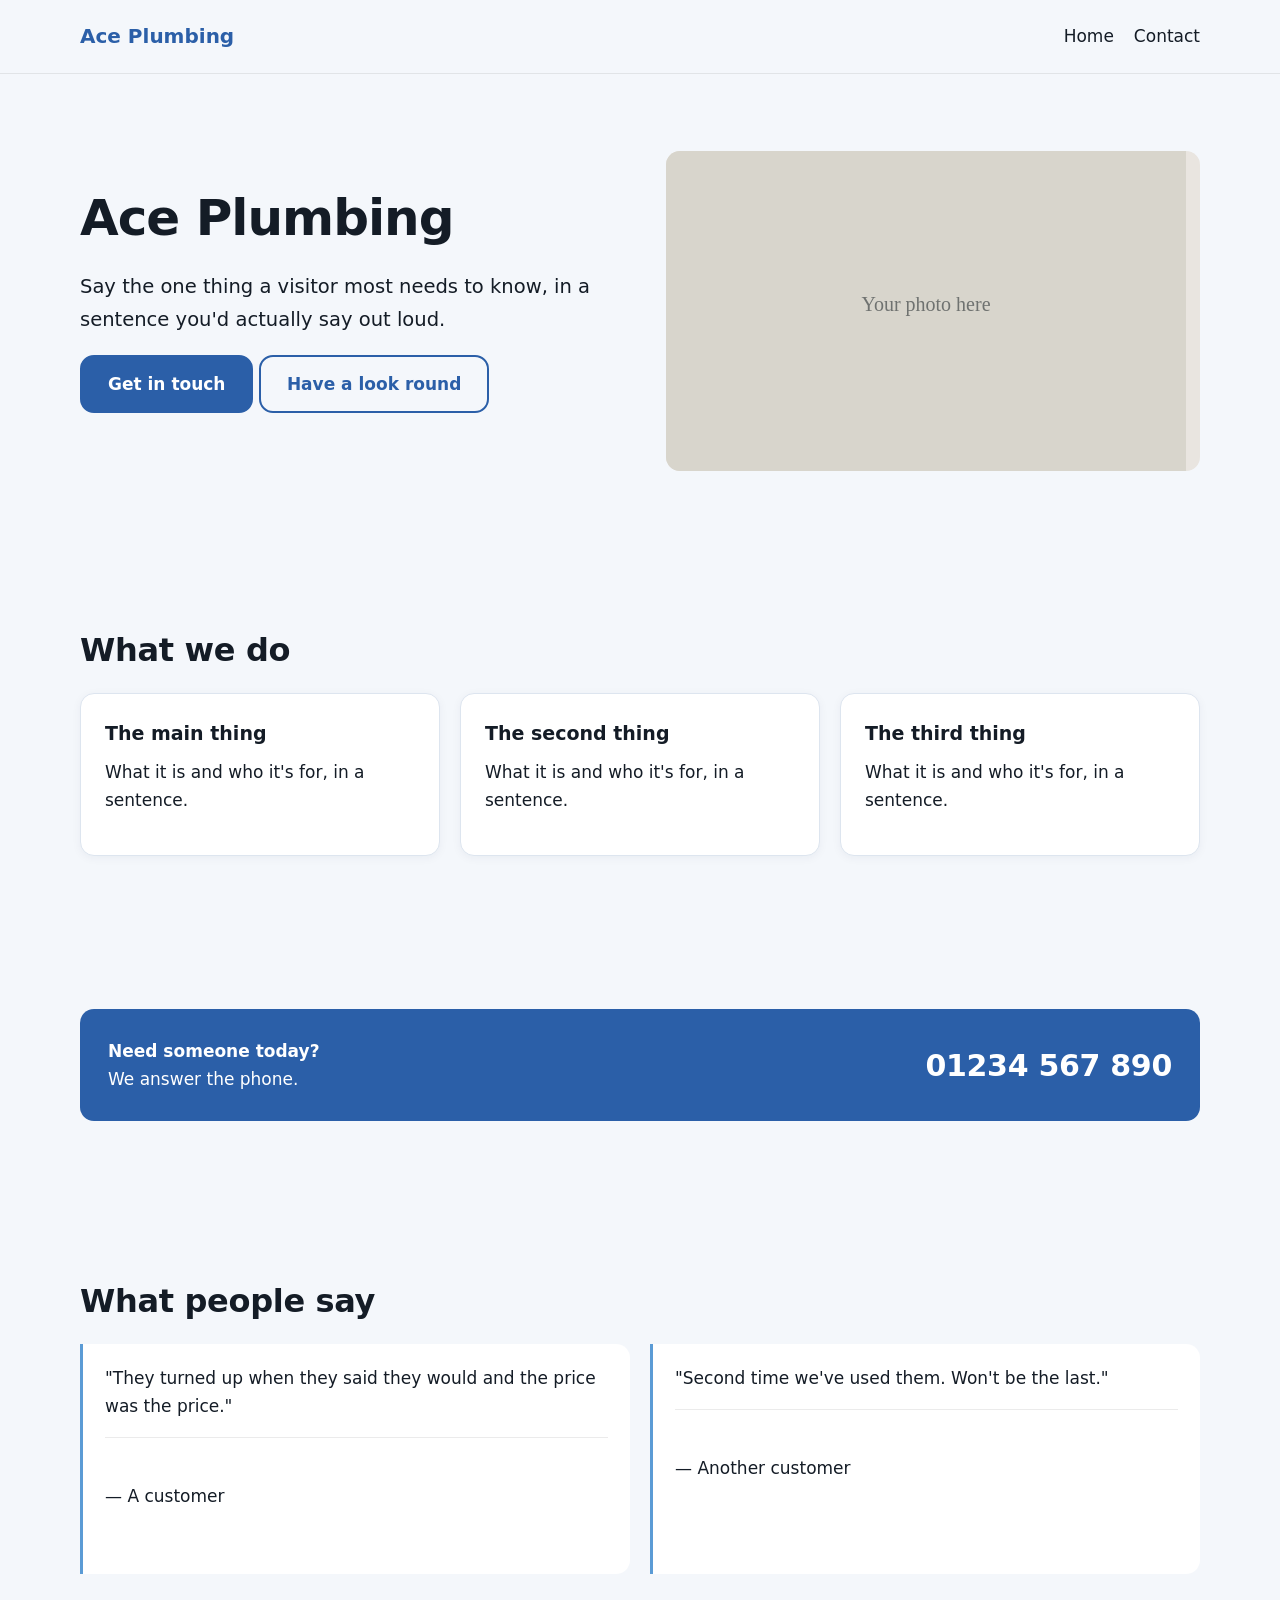
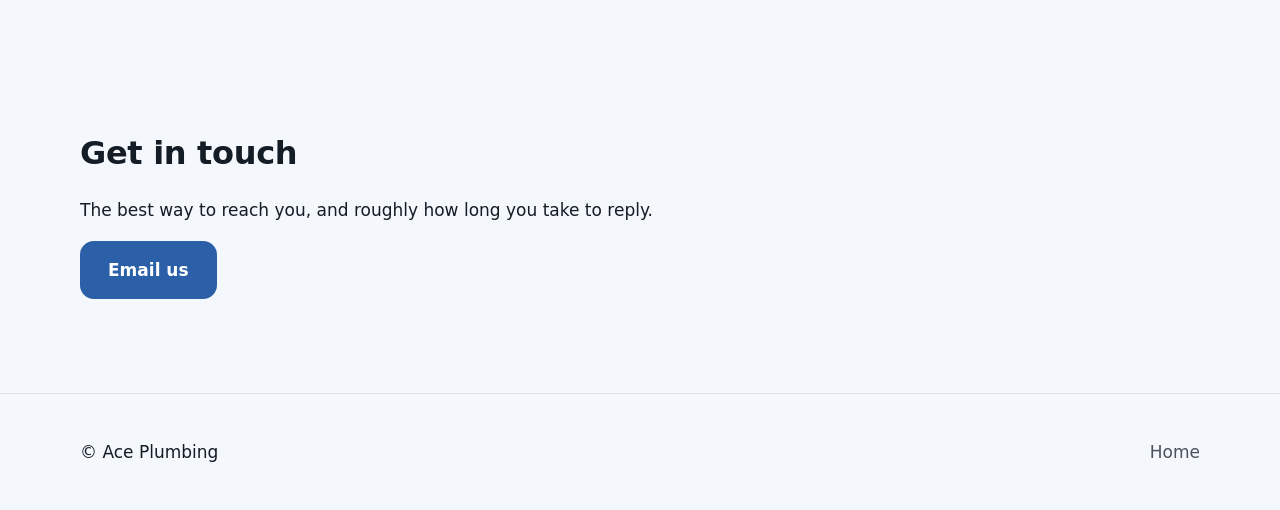
<file: ace-plumbing/index.html>
<!DOCTYPE html>
<html lang="en">
<head>
<meta charset="UTF-8" />
<meta name="viewport" content="width=device-width, initial-scale=1.0" />
<title>Ace Plumbing — Emergency plumber in Provo</title>
<meta name="description" content="24/7 emergency plumbing in Provo, Utah. Call 801-555-0100." />
<link rel="stylesheet" href="assets/styles.css" />
<meta property="og:title" content="Ace Plumbing — Emergency plumber in Provo" data-studio-social />
<meta property="og:description" content="24/7 emergency plumbing in Provo, Utah. Call 801-555-0100." data-studio-social />
<meta property="og:image" content="assets/placeholder.svg" data-studio-social />
<meta name="twitter:card" content="summary_large_image" data-studio-social />
</head>
<body>
<header class="nav" data-bg="nav">
  <div class="wrap">
    <a href="index.html" class="brand" data-edit="brand">Ace Plumbing</a>
    <nav class="links" id="navLinks">
      <a href="index.html" class="current" data-edit="nav-home">Home</a>
      <a href="#contact" data-edit="nav-contact">Contact</a>
    </nav>
  </div>
</header>

<section class="hero" data-bg="hero">
  <div class="wrap split">
    <div>
      <h1 data-edit="h1">Ace Plumbing</h1>
      <p class="lead" data-edit="lead">Say the one thing a visitor most needs to
        know, in a sentence you'd actually say out loud.</p>
      <p><a class="btn" href="#contact" data-edit="cta">Get in touch</a>
         <a class="btn ghost" href="#more" data-edit="cta2">Have a look round</a></p>
    </div>
    <div class="ph hero-ph"><img src="assets/placeholder.svg" alt="" data-edit="hero-img" /></div>
  </div>
</section>
<section id="more" data-bg="services">
  <div class="wrap">
    <h2 data-edit="svc-title">What we do</h2>
    <div class="svc" data-move-group="svcgrid">
      <div class="c" data-move="v1" data-move-in="svcgrid"><h3 data-edit="v1h">The main thing</h3>
        <p data-edit="v1p">What it is and who it's for, in a sentence.</p></div>
      <div class="c" data-move="v2" data-move-in="svcgrid"><h3 data-edit="v2h">The second thing</h3>
        <p data-edit="v2p">What it is and who it's for, in a sentence.</p></div>
      <div class="c" data-move="v3" data-move-in="svcgrid"><h3 data-edit="v3h">The third thing</h3>
        <p data-edit="v3p">What it is and who it's for, in a sentence.</p></div>
    </div>
  </div>
</section>
<section data-bg="callout">
  <div class="wrap">
    <div class="callout">
      <div><strong data-edit="co-title">Need someone today?</strong>
        <div data-edit="co-sub">We answer the phone.</div></div>
      <div class="tel" data-edit="co-tel">01234 567 890</div>
    </div>
  </div>
</section>
<section data-bg="quotes">
  <div class="wrap">
    <h2 data-edit="q-title">What people say</h2>
    <div class="quotes" data-move-group="qrow">
      <blockquote data-move="q1" data-move-in="qrow"><p data-edit="q1p">"They turned up when they
        said they would and the price was the price."</p>
        <footer data-edit="q1w">— A customer</footer></blockquote>
      <blockquote data-move="q2" data-move-in="qrow"><p data-edit="q2p">"Second time we've used
        them. Won't be the last."</p>
        <footer data-edit="q2w">— Another customer</footer></blockquote>
    </div>
  </div>
</section>
<section id="contact" data-bg="contact">
  <div class="wrap">
    <h2 data-edit="c-title">Get in touch</h2>
    <p data-edit="c-body">The best way to reach you, and roughly how long you
      take to reply.</p>
    <p><a class="btn" href="mailto:hello@example.com" data-edit="c-cta">Email us</a></p>
  </div>
</section>
<footer data-bg="foot">
  <div class="wrap">
    <span data-edit="foot-text">© Ace Plumbing</span>
    <nav class="fnav">
      <a href="index.html" data-edit="fnav-home">Home</a>
    </nav>
  </div>
</footer>
</body>
</html>
</file>
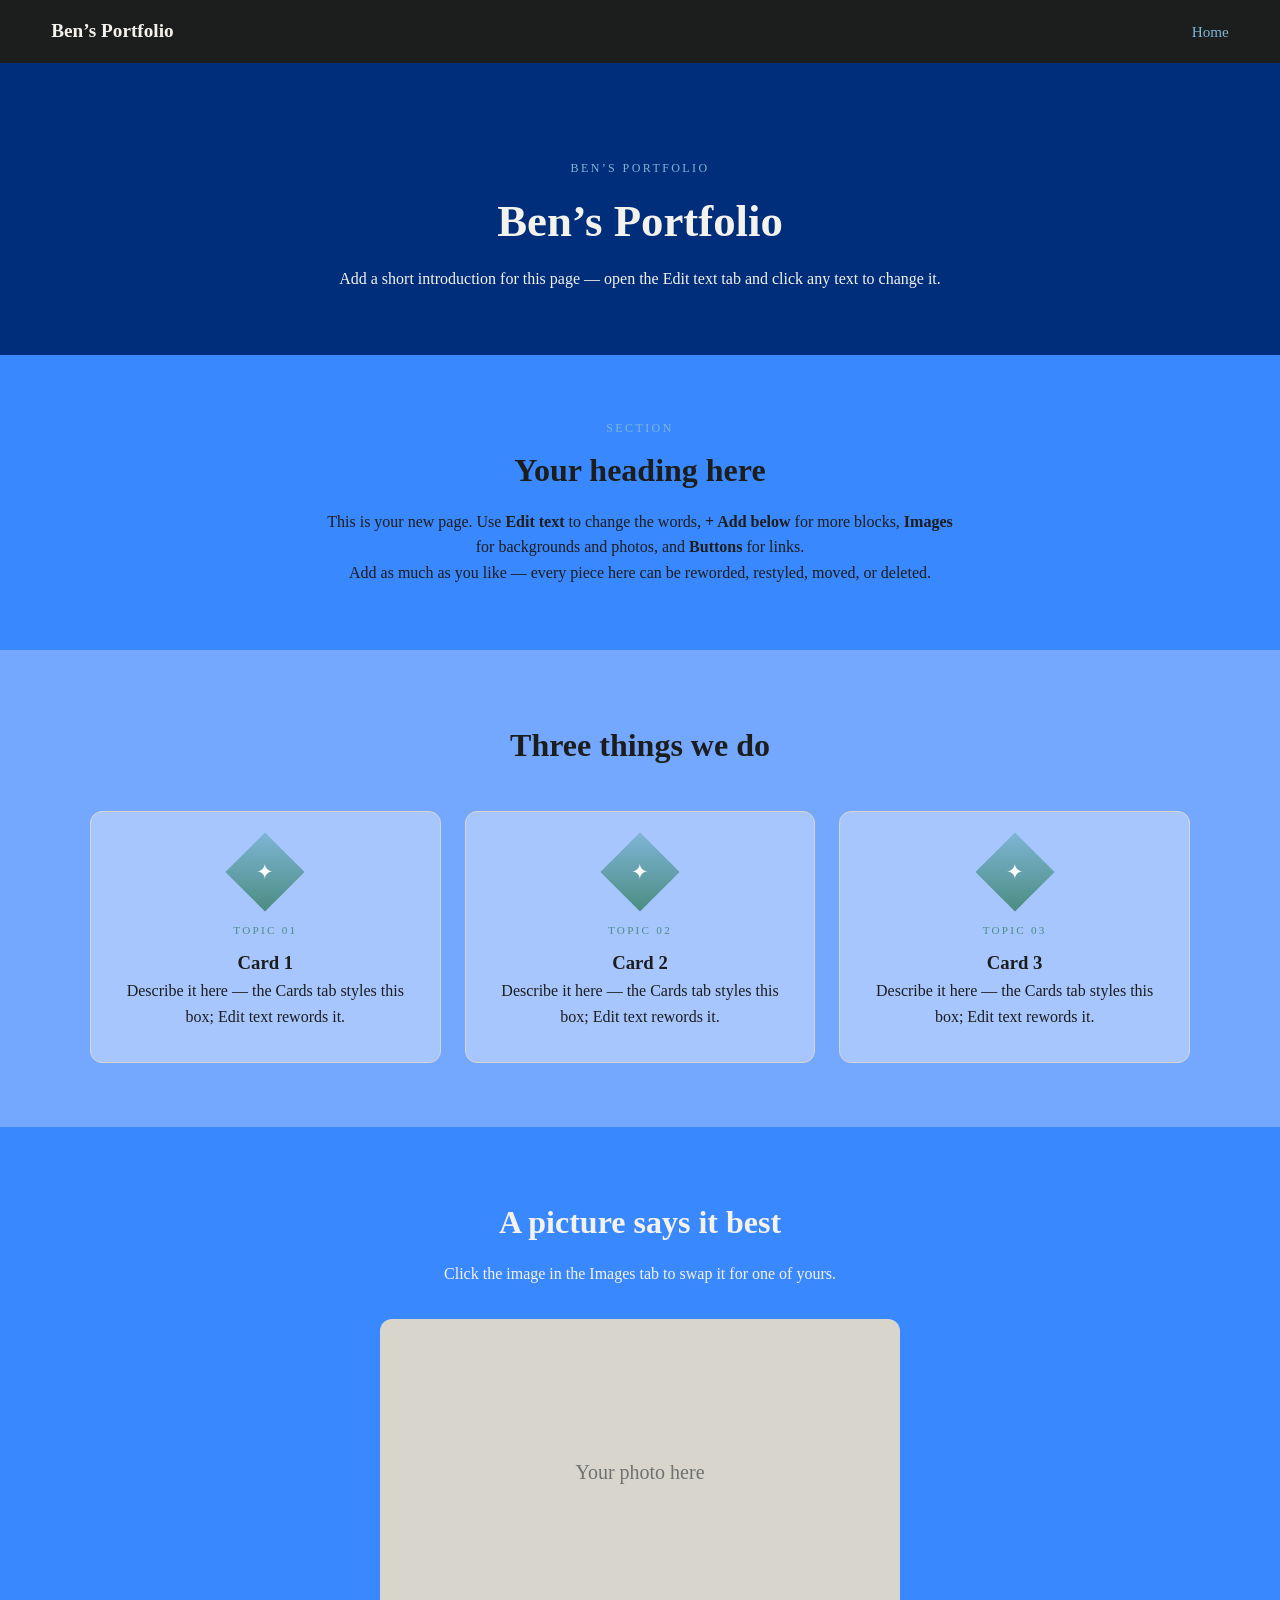
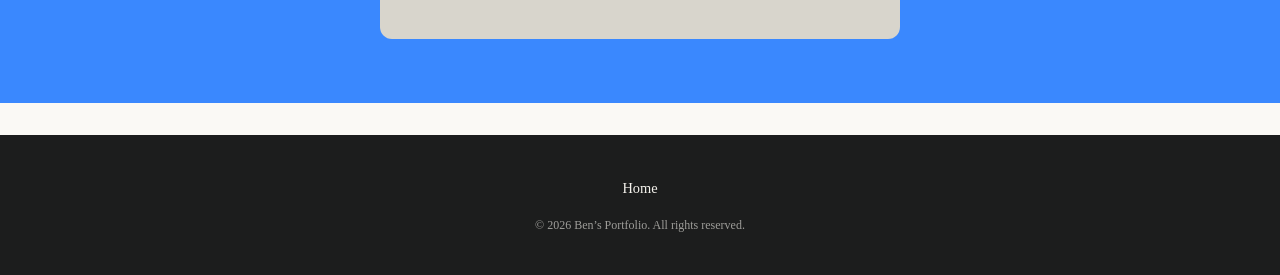
<file: ben-s-portfolio/index.html>
<!DOCTYPE html>
<html lang="en">
<head>
<meta charset="UTF-8" />
<meta name="viewport" content="width=device-width, initial-scale=1.0" />
<script>document.documentElement.classList.add('js');</script>
<title>Ben’s Portfolio</title>
<meta name="description" content="Ben’s Portfolio" />
<link rel="stylesheet" href="assets/styles.css" />
<link rel="stylesheet" href="assets/studio-fx.css" />
</head>
<body data-move-group="page">

<header class="nav" id="nav">
  <a href="index.html" class="brand" data-edit="brand">Ben’s Portfolio</a>
  <nav class="links" id="navLinks">
    <a href="index.html" class="current" data-edit="nav-home">Home</a>
  </nav>
</header>

<!-- ================= PAGE HERO ================= -->
<section class="page-hero" data-move="page-hero" data-move-in="page" data-bg="page-hero" style="background-color: rgb(0, 46, 122);">
  <div class="bg" data-bg="page-hero-image"></div>
  <div class="wrap reveal">
    <span class="eyebrow" data-edit="hero-eyebrow">Ben’s Portfolio</span>
    <h1 data-edit="hero-title">Ben’s Portfolio</h1>
    <p data-edit="hero-lead">Add a short introduction for this page — open the Edit text tab and click any text to change it.</p>
  </div>
</section>

<!-- ================= TEXT ================= -->
<section class="section" data-move="intro" data-move-in="page" data-bg="intro" style="background-color: rgb(58, 136, 254);">
  <div class="wrap">
    <div class="head center reveal">
      <span class="eyebrow" data-edit="intro-eyebrow">Section</span>
      <h2 data-edit="intro-heading">Your heading here</h2>
      <p data-edit="intro-body1">This is your new page. Use <b>Edit text</b> to change the words, <b>+ Add below</b> for more blocks, <b>Images</b> for backgrounds and photos, and <b>Buttons</b> for links.</p>
      <p data-edit="intro-body2">Add as much as you like — every piece here can be reworded, restyled, moved, or deleted.</p>
    </div>
  </div>
</section>

<!-- ================= CARDS ================= -->
<section class="section" data-move="cards1" data-move-in="page" data-bg="cards1" style="background-color: rgb(116, 167, 254);">
  <div class="wrap">
    <div class="head center reveal">
      <h2 data-edit="cards1-heading">Three things we do</h2>
    </div>
    <div class="svc-grid" data-move-group="cards-row1">
      <div class="svc reveal" data-move="row1-card1" data-move-in="cards-row1" style="background-color: rgb(168, 198, 254);">
        <div class="ico" data-edit="row1-c1-diamond"><span class="ico-glyph" data-edit="row1-c1-icon">✦</span></div>
        <span class="tag" data-edit="row1-c1-tag">Topic 01</span>
        <h3 data-edit="row1-c1-title">Card 1</h3>
        <p data-edit="row1-c1-body">Describe it here — the Cards tab styles this box; Edit text rewords it.</p>
      </div>
      <div class="svc reveal" data-move="row1-card2" data-move-in="cards-row1" style="background-color: rgb(168, 198, 254);">
        <div class="ico" data-edit="row1-c2-diamond"><span class="ico-glyph" data-edit="row1-c2-icon">✦</span></div>
        <span class="tag" data-edit="row1-c2-tag">Topic 02</span>
        <h3 data-edit="row1-c2-title">Card 2</h3>
        <p data-edit="row1-c2-body">Describe it here — the Cards tab styles this box; Edit text rewords it.</p>
      </div>
      <div class="svc reveal" data-move="row1-card3" data-move-in="cards-row1" style="background-color: rgb(168, 198, 254);">
        <div class="ico" data-edit="row1-c3-diamond"><span class="ico-glyph" data-edit="row1-c3-icon">✦</span></div>
        <span class="tag" data-edit="row1-c3-tag">Topic 03</span>
        <h3 data-edit="row1-c3-title">Card 3</h3>
        <p data-edit="row1-c3-body">Describe it here — the Cards tab styles this box; Edit text rewords it.</p>
      </div>
    </div>
  </div>
</section>

<!-- ================= PHOTO ================= -->
<section class="section section--charcoal2" data-move="photo" data-move-in="page" data-bg="photo" style="background-color: rgb(58, 136, 254);">
  <div class="wrap">
    <div class="head center reveal">
      <h2 data-edit="photo-heading">A picture says it best</h2>
      <p data-edit="photo-caption">Click the image in the Images tab to swap it for one of yours.</p>
    </div>
    <img src="assets/placeholder.svg" alt="" data-edit="photo-img" style="display:block; max-width:520px; width:100%; margin:2rem auto 0; border-radius:12px;" />
  </div>
</section>

<footer>
  <div class="wrap">
    <nav class="fnav">
      <a href="index.html">Home</a>
    </nav>
    <p class="copy" data-edit="footer-copy">© <span data-studio-year="">2026</span> Ben’s Portfolio. All rights reserved.</p>
  </div>
</footer>

<script src="assets/studio-widgets.js" defer></script>
</body>
</html>
</file>
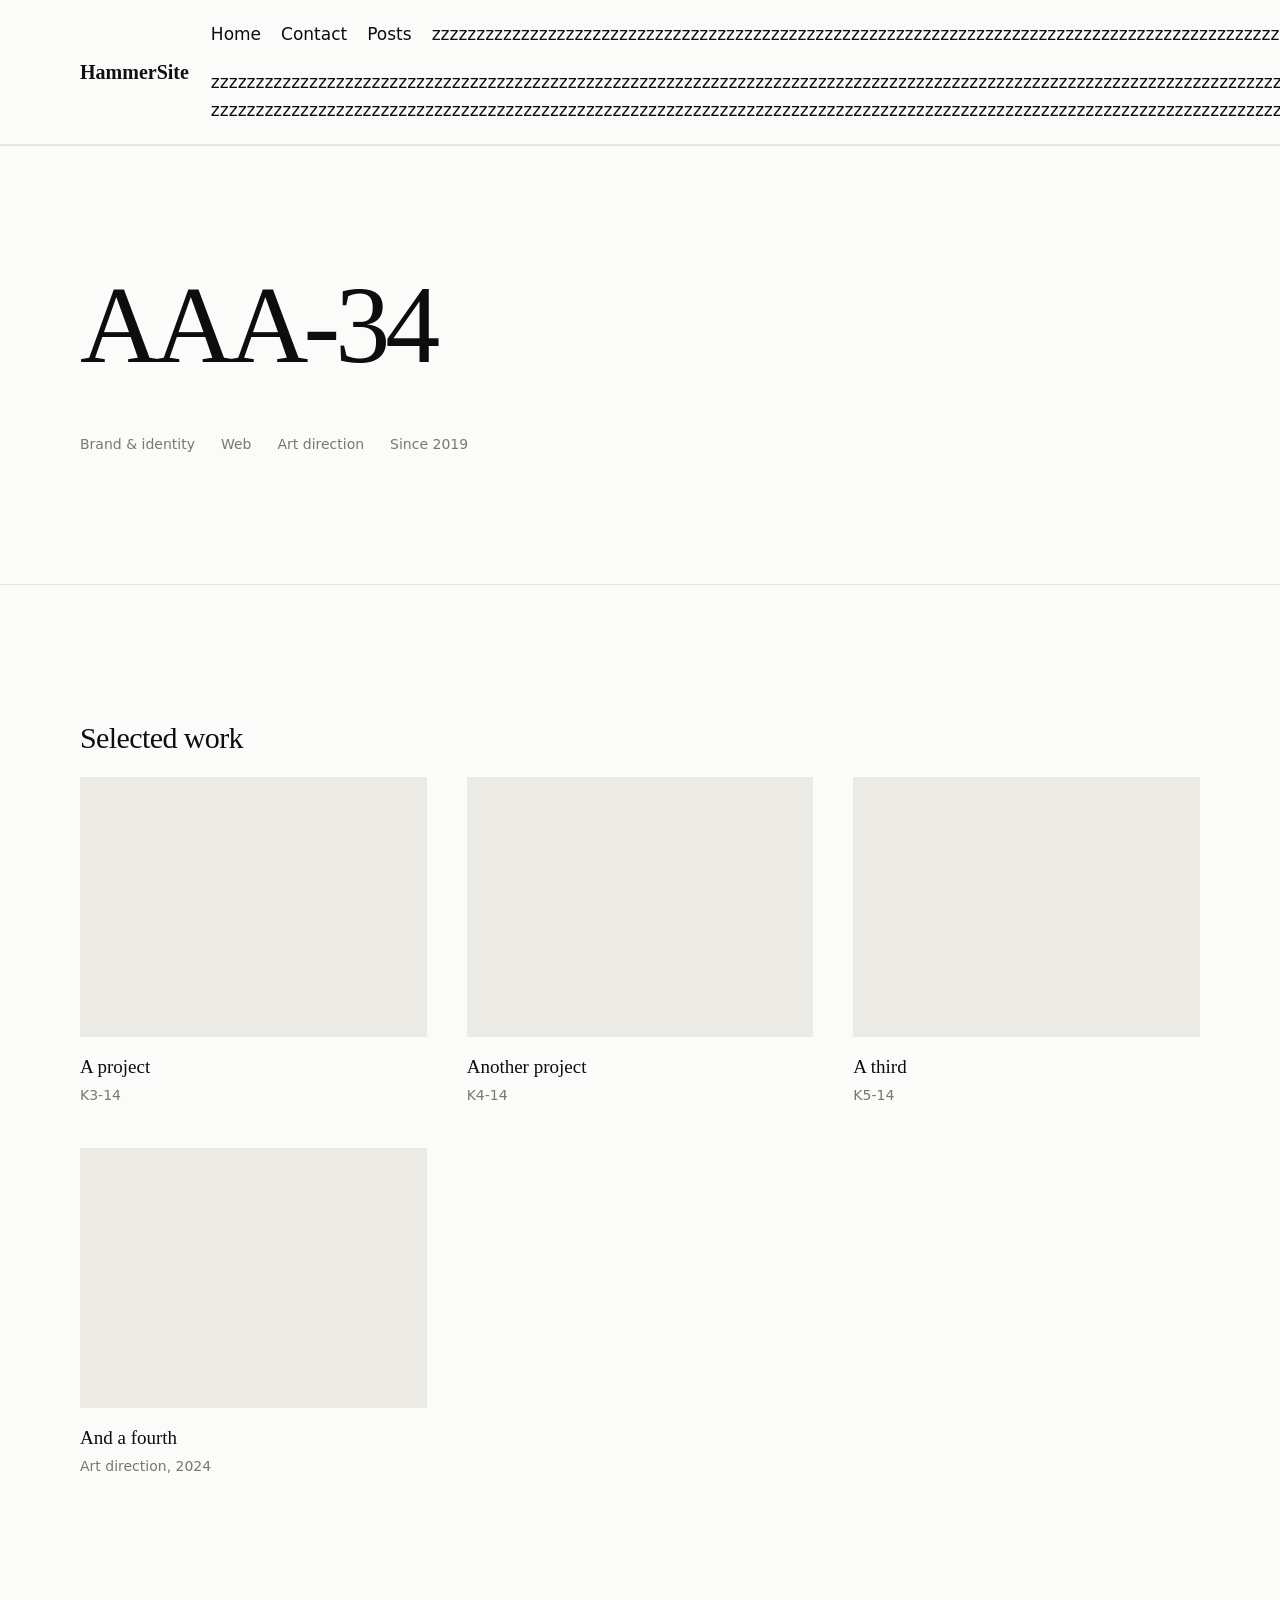
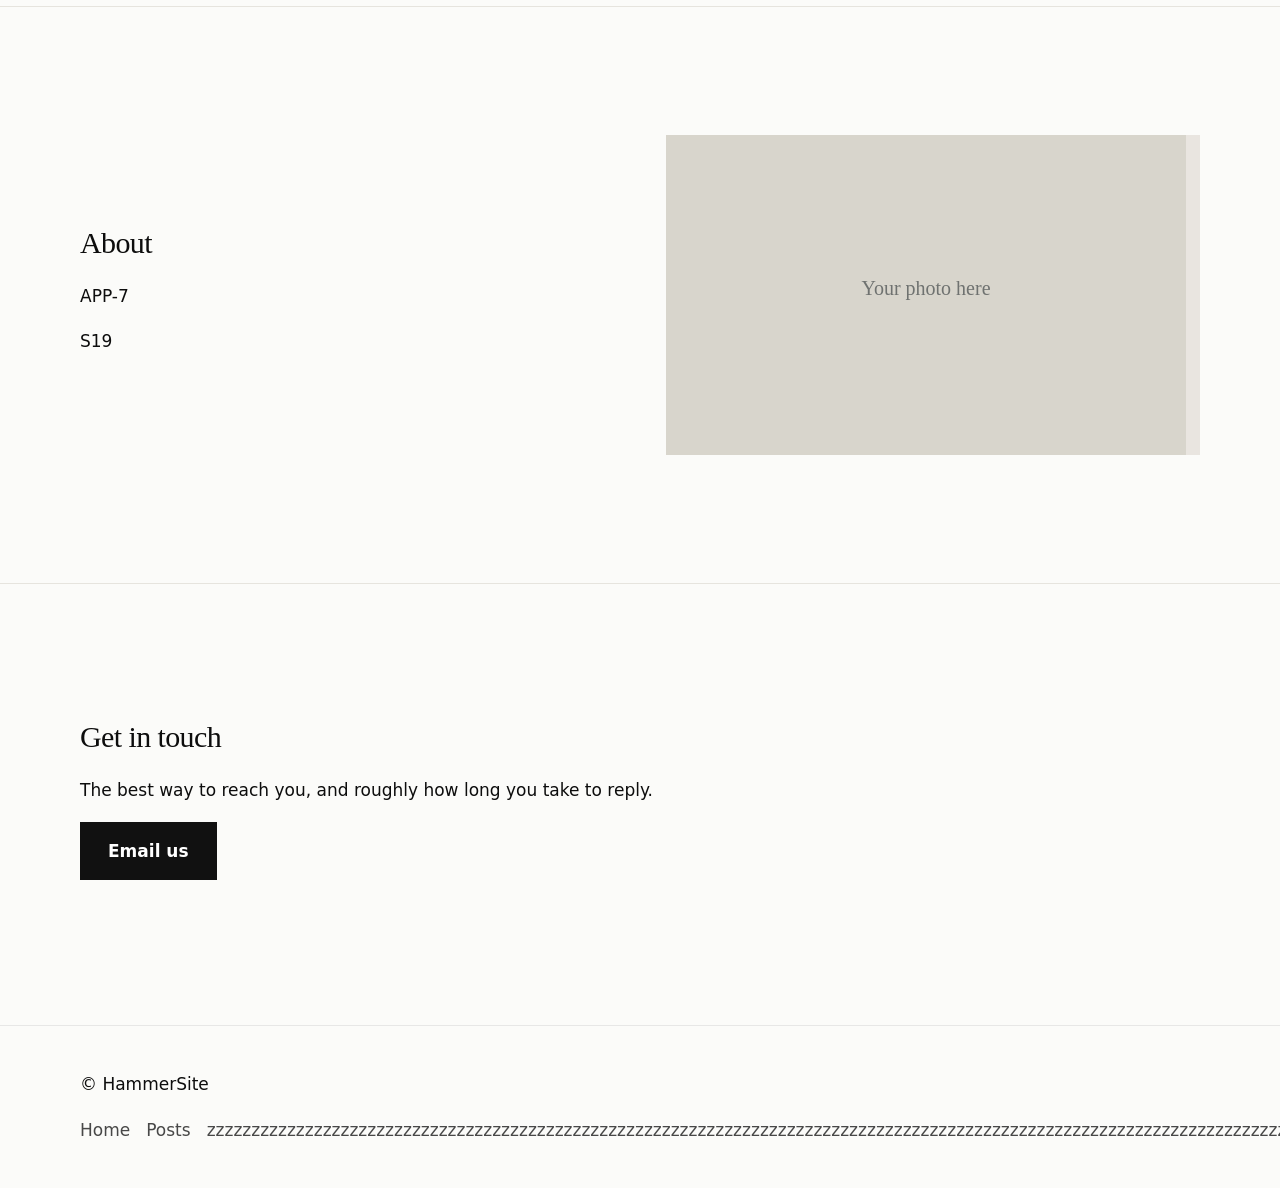
<file: hammersite-2/index.html>
<!DOCTYPE html>
<html lang="en">
<head>
<meta charset="UTF-8" />
<meta name="viewport" content="width=device-width, initial-scale=1.0" />
<title>1</title>
<meta name="description" content="" />
<link rel="stylesheet" href="assets/styles.css" />
</head>
<body data-move-group="page">
<header class="nav" data-bg="nav" data-move="sec-1" data-move-in="page">
  <div class="wrap">
    <a href="index.html" class="brand" data-edit="brand">HammerSite</a>
    <nav class="links" id="navLinks">
      <a href="index.html" class="current" data-edit="nav-home">Home</a>
      <a href="#contact" data-edit="nav-contact">Contact</a>
    <a href="posts.html" data-edit="nav-posts">Posts</a>
    <a href="[base64].html" data-edit="[base64]">[base64]</a>
    <a href="[base64].html" data-edit="[base64]">[base64].html" data-edit="[base64]">[base64]</a>
  </nav>
  </div>
</header>

<section class="hero" data-bg="hero" data-move="sec-2" data-move-in="page">
  <div class="wrap">
    <h1 data-edit="h1">AAA-34</h1>
    <div class="meta">
      <span data-edit="meta1">Brand &amp; identity</span>
      <span data-edit="meta2">Web</span>
      <span data-edit="meta3">Art direction</span>
      <span data-edit="meta4">Since 2019</span>
    </div>
  </div>
</section>
<section id="more" data-bg="work" data-move="sec-3" data-move-in="page">
  <div class="wrap">
    <h2 data-edit="work-title">Selected work</h2>
    <div class="work" data-move-group="workgrid">
      <div class="piece" data-move="w1" data-move-in="workgrid"><div class="ph"></div>
        <h3 data-edit="w1h">A project</h3><p data-edit="w1p">K3-14</p></div>
      <div class="piece" data-move="w2" data-move-in="workgrid"><div class="ph"></div>
        <h3 data-edit="w2h">Another project</h3><p data-edit="w2p">K4-14</p></div>
      <div class="piece" data-move="w3" data-move-in="workgrid"><div class="ph"></div>
        <h3 data-edit="w3h">A third</h3><p data-edit="w3p">K5-14</p></div>
      <div class="piece" data-move="w4" data-move-in="workgrid"><div class="ph"></div>
        <h3 data-edit="w4h">And a fourth</h3><p data-edit="w4p">Art direction, 2024</p></div>
    </div>
  </div>
</section>
<section data-bg="about" data-move="sec-4" data-move-in="page">
  <div class="wrap split">
    <div><h2 data-edit="ab-title">About</h2>
      <p data-edit="ab1">APP-7</p>
      <p data-edit="ab2">S19</p></div>
    <div class="ph"><img src="assets/placeholder.svg" alt="" data-edit="ab-img" /></div>
  </div>
</section>
<section id="contact" data-bg="contact" data-move="sec-5" data-move-in="page">
  <div class="wrap">
    <h2 data-edit="c-title">Get in touch</h2>
    <p data-edit="c-body">The best way to reach you, and roughly how long you
      take to reply.</p>
    <p data-edit="p-1"><a class="btn" href="mailto:hello@example.com" data-edit="c-cta">Email us</a></p>
  </div>
</section>
<footer data-bg="foot" data-move="sec-6" data-move-in="page">
  <div class="wrap">
    <span data-edit="foot-text">© HammerSite</span>
    <nav class="fnav">
      <a href="index.html" data-edit="fnav-home">Home</a>
      <a href="posts.html">Posts</a>
      <a href="[base64].html">[base64]</a>
      <a href="[base64].html">[base64].html">[base64]</a>
    </nav>
  </div>
</footer>
</body>
</html>
</file>
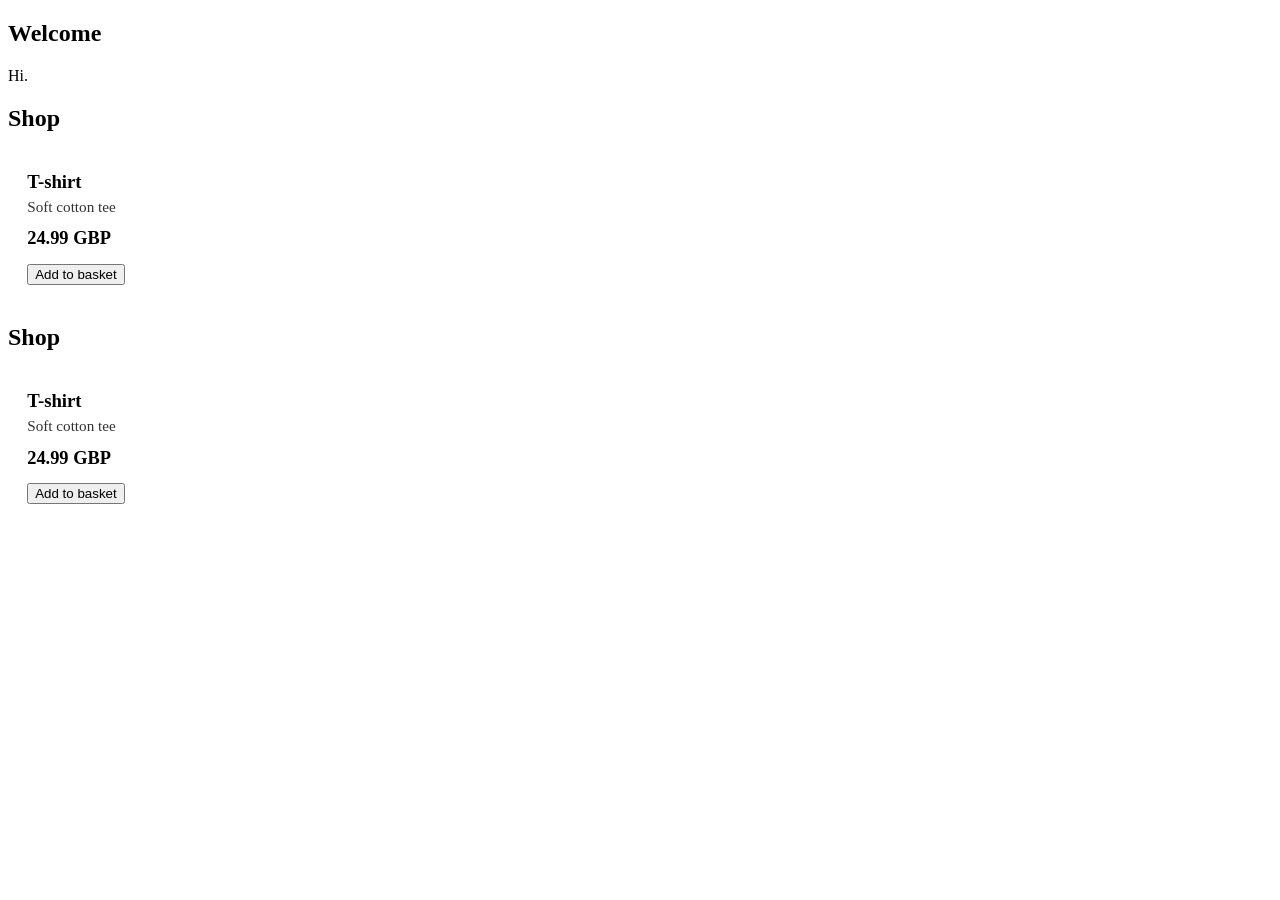
<file: site/index.html>
<!doctype html>
<html><head><meta charset="utf-8"><title>Test Shop</title></head>
<body data-studio-currency="gbp">
<section data-edit="sec-1"><h1 data-edit="h-1">Welcome</h1><p data-edit="p-1">Hi.</p></section>
<section data-edit="shop-1-2"><h2 data-edit="shop-t-9">Shop</h2><div data-move-in="shop-row-10" style="display:grid;gap:18px;"><div class="card" data-edit="prod-1" style="padding:1.2rem;border-radius:14px;"><h3 data-edit="prod-n-2" style="margin:0 0 .3rem;">T-shirt</h3><p data-edit="prod-d-3" style="margin:0 0 .8rem;opacity:.8;font-size:.95rem;">Soft cotton tee</p><p data-edit="prod-p-4" style="margin:0 0 .9rem;font-weight:700;font-size:1.15rem;">24.99 GBP</p><button type="button" class="btn btn--solid" data-studio-buy="p1998b430" data-name="T-shirt" data-price="2499">Add to basket</button></div></div></section>
<section data-edit="shop-1"><h2 data-edit="shop-t-9">Shop</h2><div data-move-in="shop-row-10" style="display:grid;gap:18px;"><div class="card" data-edit="prod-1" style="padding:1.2rem;border-radius:14px;"><h3 data-edit="prod-n-2" style="margin:0 0 .3rem;">T-shirt</h3><p data-edit="prod-d-3" style="margin:0 0 .8rem;opacity:.8;font-size:.95rem;">Soft cotton tee</p><p data-edit="prod-p-4" style="margin:0 0 .9rem;font-weight:700;font-size:1.15rem;">24.99 GBP</p><button type="button" class="btn btn--solid" data-studio-buy="p1998b430" data-name="T-shirt" data-price="2499">Add to basket</button></div></div></section>
<script src="assets/studio-shop.js" defer data-api="/__studio__/api/" data-site="site"></script>
</body></html>
</file>
<file: ace-plumbing/assets/styles.css>
/* Local business — built with Site Studio */
:root{
  --accent:#2b5fa8;
  --accent2:#5b9bd5;
  --ink:#141c26;
  --cream:#f4f7fb;
  --sans:'Jost', system-ui, sans-serif;
  --display:'Jost', system-ui, sans-serif;
  --r:12px; --gap:20px; --sec:72px;
}
*{box-sizing:border-box}
html{scroll-behavior:smooth}
body{margin:0;background:var(--cream);color:var(--ink);
     font-family:var(--sans);font-size:17px;line-height:1.65;
     -webkit-font-smoothing:antialiased;}
h1,h2,h3{font-family:var(--display);margin:0 0 .5em;text-wrap:balance;}
p{margin:0 0 1em;}
img{max-width:100%;height:auto;display:block;}
a{color:var(--accent);}
.wrap{width:min(1120px,90%);margin:0 auto;}
section{padding:var(--sec) 0;}
.split{display:grid;grid-template-columns:repeat(auto-fit,minmax(280px,1fr));
       gap:clamp(24px,4vw,56px);align-items:center;}
.lead{font-size:1.15em;}
.ph{background:#e9e5e0;border-radius:var(--r);overflow:hidden;}
.btn{display:inline-block;padding:13px 26px;border-radius:var(--r);
     background:var(--accent);color:#fff;text-decoration:none;font-weight:600;
     border:2px solid var(--accent);}
.btn.ghost{background:transparent;color:var(--accent);}
/* nav + footer: the editor edits these on every page at once */
.nav{display:flex;align-items:center;gap:22px;padding:20px 0;
     border-bottom:1px solid rgba(0,0,0,.08);}
.nav .wrap{display:flex;align-items:center;gap:22px;width:min(1120px,90%);}
.brand{font-family:var(--display);font-weight:700;font-size:20px;
       color:var(--accent);text-decoration:none;}
.links{margin-left:auto;display:flex;gap:20px;flex-wrap:wrap;}
.links a{color:var(--ink);text-decoration:none;}
.links a:hover{color:var(--accent);}
footer{padding:44px 0;border-top:1px solid rgba(0,0,0,.08);}
footer .wrap{display:flex;gap:18px;flex-wrap:wrap;align-items:center;}
.fnav{margin-left:auto;display:flex;gap:16px;}
.fnav a{color:inherit;text-decoration:none;opacity:.75;}
@media(max-width:700px){
  body{font-size:16px}
  .nav .wrap{flex-wrap:wrap;gap:12px}
  .links{margin-left:0;width:100%}
}

  /* Local business: plain, solid, reassuring. Cards with a real edge, a
     phone number you can't miss, nothing clever. */
  :root{--r:14px;--gap:20px;--sec:clamp(52px,6vw,84px);}
  h1{font-size:clamp(32px,4.6vw,50px);letter-spacing:-.02em;line-height:1.1;}
  h2{font-size:clamp(22px,2.8vw,32px);letter-spacing:-.01em;}
  .svc{display:grid;grid-template-columns:repeat(auto-fit,minmax(240px,1fr));gap:var(--gap);}
  .svc .c{background:#fff;border:1px solid #dde5ef;border-radius:var(--r);padding:24px;
          box-shadow:0 2px 10px rgba(20,40,80,.05);}
  .svc .c h3{margin:0 0 8px;font-size:19px;}
  .callout{background:var(--accent);color:#fff;border-radius:var(--r);padding:28px;
           display:flex;gap:18px;align-items:center;justify-content:space-between;flex-wrap:wrap;}
  .callout .tel{font-size:clamp(22px,3vw,30px);font-weight:700;letter-spacing:-.01em;}
  .quotes{display:grid;grid-template-columns:repeat(auto-fit,minmax(240px,1fr));gap:var(--gap);}
  .quotes blockquote{margin:0;background:#fff;border-left:3px solid var(--accent2);
                     border-radius:0 var(--r) var(--r) 0;padding:20px 22px;}
</file>
<file: ben-s-portfolio/assets/styles.css>
:root{--ink:#1c1d1d;--paper:#faf9f5;--accent:#4a8d82;--accent2:#7fb5d5;--cream:#f4f2ec;}
*{box-sizing:border-box;margin:0}
body{font-family:Georgia,'Times New Roman',serif;color:var(--ink);background:var(--paper);line-height:1.6}
.wrap{width:min(1100px,92%);margin:0 auto}
.nav{display:flex;justify-content:space-between;align-items:center;padding:1rem 4%;background:var(--ink);position:sticky;top:0;z-index:10}
.nav .brand{color:var(--cream);font-weight:bold;text-decoration:none;font-size:1.2rem}
.links a{color:var(--cream);text-decoration:none;margin-left:1.2rem;font-size:.95rem}
.links a.current{color:var(--accent2)}
.page-hero{background:var(--ink);color:var(--cream);text-align:center;padding:6rem 0 4rem;position:relative}
.page-hero .bg,.impact .bg{position:absolute;inset:0;z-index:0}
.page-hero .wrap,.impact .wrap{position:relative;z-index:1}
.eyebrow{letter-spacing:.2em;text-transform:uppercase;font-size:.75rem;color:var(--accent2);display:block}
h1{font-size:2.8rem;margin:.5rem 0}
.section{padding:4rem 0}
.section--charcoal2,.section--dark{background:var(--ink);color:var(--cream)}
.head.center{text-align:center;max-width:640px;margin:0 auto}
h2{font-size:2rem;margin:.4rem 0 .8rem}
.svc-grid{display:grid;grid-template-columns:repeat(3,1fr);gap:1.5rem;margin-top:2.5rem}
.svc{border:1px solid #d8d5cc;border-radius:12px;padding:2rem;text-align:center;background:#fff;color:var(--ink)}
.svc .ico{width:56px;height:56px;transform:rotate(45deg);margin:0 auto 1.4rem;background:linear-gradient(135deg,var(--accent2),var(--accent));display:flex;align-items:center;justify-content:center}
.svc .ico .ico-glyph{transform:rotate(-45deg);min-width:26px;min-height:26px;display:flex;align-items:center;justify-content:center;font-size:1.3rem;color:#fff}
.svc .tag{font-size:.7rem;letter-spacing:.2em;text-transform:uppercase;color:var(--accent);display:block;margin-bottom:.5rem}
.impact{text-align:center;position:relative}
blockquote{font-size:1.8rem;font-style:italic;max-width:700px;margin:0 auto}
.hl{color:var(--accent2)}
.btn{display:inline-block;padding:.8rem 1.6rem;border-radius:8px;text-decoration:none;border:1px solid var(--accent);color:inherit}
.btn--solid{background:var(--accent);color:#fff}
footer{background:var(--ink);color:var(--cream);text-align:center;padding:2.5rem 0;margin-top:2rem}
.fnav a{color:var(--cream);margin:0 .6rem;text-decoration:none;font-size:.9rem}
.copy{font-size:.75rem;opacity:.6;margin-top:1rem}
@media(max-width:900px){.svc-grid{grid-template-columns:1fr}h1{font-size:2rem}}
</file>
<file: ben-s-portfolio/assets/studio-fx.css>
/* Site Studio — card & image effects (v4). Safe to edit or delete.
   fx-hover-*  : effect appears while the mouse is over the card
   fx-always-* : effect is permanently on
   fx-invert-* : effect is on, and hovering turns it off
   fx-motion-* : gentle movement for photos (Images tab)
   Effects stack: each drives its own variable, so a card can lift AND glow
   AND fade, each with its own trigger. */
.fx-hover-lift,.fx-always-lift,.fx-invert-lift,
.fx-hover-grow,.fx-always-grow,.fx-invert-grow,
.fx-hover-glow,.fx-always-glow,.fx-invert-glow,
.fx-hover-fade,.fx-always-fade,.fx-invert-fade{
  transform:translateY(var(--fx-ty,0)) scale(var(--fx-sc,1)) !important;
  box-shadow:var(--fx-sh-lift,0 0 0 0 transparent),var(--fx-sh-glow,0 0 0 0 transparent) !important;
  opacity:var(--fx-op,1) !important;
  transition:transform .25s ease,box-shadow .25s ease,opacity .25s ease !important;
}
.fx-hover-lift:hover,.fx-always-lift,.fx-invert-lift{--fx-ty:-6px;--fx-sh-lift:0 14px 30px rgba(0,0,0,.22);}
.fx-invert-lift:hover{--fx-ty:0;--fx-sh-lift:0 0 0 0 transparent;}
.fx-hover-grow:hover,.fx-always-grow,.fx-invert-grow{--fx-sc:1.03;}
.fx-invert-grow:hover{--fx-sc:1;}
.fx-hover-glow:hover,.fx-always-glow,.fx-invert-glow{--fx-sh-glow:0 0 18px var(--fx-glow,rgba(93,168,155,.6));}
.fx-invert-glow:hover{--fx-sh-glow:0 0 0 0 transparent;}
.fx-hover-fade:hover,.fx-always-fade,.fx-invert-fade{--fx-op:.72;}
.fx-invert-fade:hover{--fx-op:1;}
/* Cards-per-row on a card container; collapses to one column on phones. */
.fx-cols-1,.fx-cols-2,.fx-cols-3,.fx-cols-4,.fx-cols-5,.fx-cols-6{display:grid !important;}
.fx-cols-1{grid-template-columns:repeat(1,minmax(0,1fr)) !important;}
.fx-cols-2{grid-template-columns:repeat(2,minmax(0,1fr)) !important;}
.fx-cols-3{grid-template-columns:repeat(3,minmax(0,1fr)) !important;}
.fx-cols-4{grid-template-columns:repeat(4,minmax(0,1fr)) !important;}
.fx-cols-5{grid-template-columns:repeat(5,minmax(0,1fr)) !important;}
.fx-cols-6{grid-template-columns:repeat(6,minmax(0,1fr)) !important;}
@media (max-width:900px){
  .fx-cols-2,.fx-cols-3,.fx-cols-4,.fx-cols-5,.fx-cols-6{grid-template-columns:1fr !important;}
}
/* Image motion (Images tab): subtle, slow movement for photos.
   kenburns = slow zoom in and out · drift = slow sideways pan ·
   float = soft up-and-down bob · pulse = gentle breathing ·
   hoverzoom = zooms only under the mouse. Visitors who ask their
   system for reduced motion get still images. */
.fx-motion-kenburns,.fx-motion-drift,.fx-motion-float,.fx-motion-pulse{will-change:transform;}
.fx-motion-kenburns{animation:fxKenburns 18s ease-in-out infinite alternate !important;}
.fx-motion-drift{animation:fxDrift 16s ease-in-out infinite alternate !important;}
.fx-motion-float{animation:fxFloat 6s ease-in-out infinite !important;}
.fx-motion-pulse{animation:fxPulse 7s ease-in-out infinite !important;}
.fx-motion-hoverzoom{transition:transform .6s ease !important;}
.fx-motion-hoverzoom:hover{transform:scale(1.06) !important;}
@keyframes fxKenburns{from{transform:scale(1)}to{transform:scale(1.08)}}
@keyframes fxDrift{from{transform:translateX(-2%) scale(1.05)}to{transform:translateX(2%) scale(1.05)}}
@keyframes fxFloat{0%,100%{transform:translateY(0)}50%{transform:translateY(-9px)}}
@keyframes fxPulse{0%,100%{transform:scale(1)}50%{transform:scale(1.035)}}
/* Background-image motion (Images tab → section Motion): applied as an
   inline animation on the element that carries the background photo. */
@keyframes fxBgPan{from{background-position:32% 50%}to{background-position:68% 50%}}
@keyframes fxBgZoom{from{background-size:112% auto}to{background-size:128% auto}}
@media (prefers-reduced-motion:reduce){
  .fx-motion-kenburns,.fx-motion-drift,.fx-motion-float,.fx-motion-pulse{animation:none !important;}
  .fx-motion-hoverzoom,.fx-motion-hoverzoom:hover{transform:none !important;}
  [style*="fxBgPan"],[style*="fxBgZoom"]{animation:none !important;}
}
</file>
<file: hammersite-2/assets/styles.css>
/* Portfolio — built with Site Studio */
:root{
  --accent:#111111;
  --accent2:#6b6b6b;
  --ink:#0d0d0d;
  --cream:#fbfbf9;
  --sans:'Inter', system-ui, sans-serif;
  --display:'Fraunces', Georgia, serif;
  --r:12px; --gap:20px; --sec:72px;
}
*{box-sizing:border-box}
html{scroll-behavior:smooth}
body{margin:0;background:var(--cream);color:var(--ink);
     font-family:var(--sans);font-size:17px;line-height:1.65;
     -webkit-font-smoothing:antialiased;}
h1,h2,h3{font-family:var(--display);margin:0 0 .5em;text-wrap:balance;}
p{margin:0 0 1em;}
img{max-width:100%;height:auto;display:block;}
a{color:var(--accent);}
.wrap{width:min(1120px,90%);margin:0 auto;}
section{padding:var(--sec) 0;}
.split{display:grid;grid-template-columns:repeat(auto-fit,minmax(280px,1fr));
       gap:clamp(24px,4vw,56px);align-items:center;}
.lead{font-size:1.15em;}
.ph{background:#e9e5e0;border-radius:var(--r);overflow:hidden;}
.btn{display:inline-block;padding:13px 26px;border-radius:var(--r);
     background:var(--accent);color:#fff;text-decoration:none;font-weight:600;
     border:2px solid var(--accent);}
.btn.ghost{background:transparent;color:var(--accent);}
/* nav + footer: the editor edits these on every page at once */
.nav{display:flex;align-items:center;gap:22px;padding:20px 0;
     border-bottom:1px solid rgba(0,0,0,.08);}
.nav .wrap{display:flex;align-items:center;gap:22px;width:min(1120px,90%);}
.brand{font-family:var(--display);font-weight:700;font-size:20px;
       color:var(--accent);text-decoration:none;}
.links{margin-left:auto;display:flex;gap:20px;flex-wrap:wrap;}
.links a{color:var(--ink);text-decoration:none;}
.links a:hover{color:var(--accent);}
footer{padding:44px 0;border-top:1px solid rgba(0,0,0,.08);}
footer .wrap{display:flex;gap:18px;flex-wrap:wrap;align-items:center;}
.fnav{margin-left:auto;display:flex;gap:16px;}
.fnav a{color:inherit;text-decoration:none;opacity:.75;}
@media(max-width:700px){
  body{font-size:16px}
  .nav .wrap{flex-wrap:wrap;gap:12px}
  .links{margin-left:0;width:100%}
}

  /* Portfolio: the work is the design. Enormous type, hairline rules, huge
     white space, almost no colour — nothing competes with the images. */
  :root{--r:0px;--gap:40px;--sec:clamp(70px,10vw,140px);}
  h1{font-size:clamp(44px,9vw,110px);letter-spacing:-.045em;line-height:.94;font-weight:500;}
  h2{font-size:clamp(22px,2.4vw,30px);letter-spacing:-.02em;font-weight:500;}
  section{border-top:1px solid #e6e4de;}
  .work{display:grid;grid-template-columns:repeat(auto-fit,minmax(320px,1fr));gap:var(--gap);}
  .piece .ph{aspect-ratio:4/3;background:#eceae4;}
  .piece h3{margin:14px 0 2px;font-size:19px;font-weight:500;}
  .piece p{color:#7a776f;font-size:14px;margin:0;}
  .meta{display:flex;gap:26px;flex-wrap:wrap;color:#7a776f;font-size:14px;}
</file>
